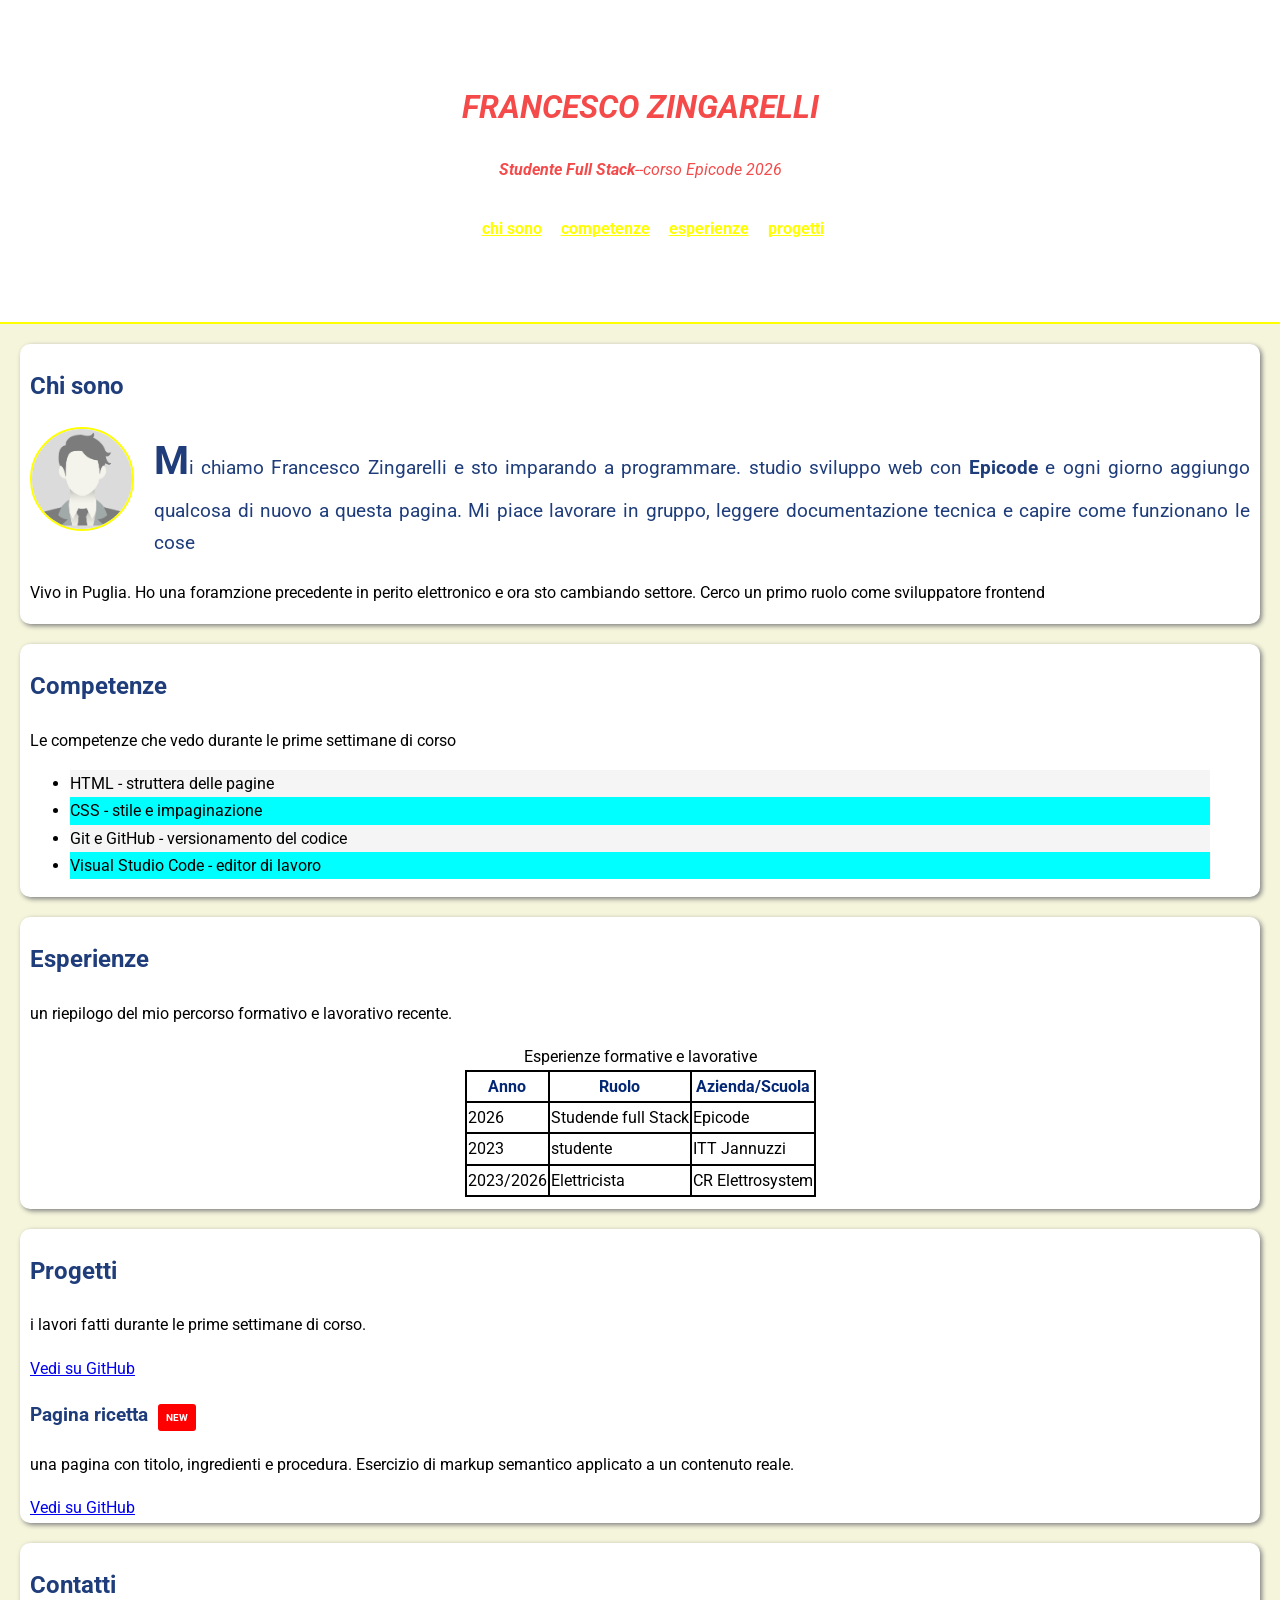
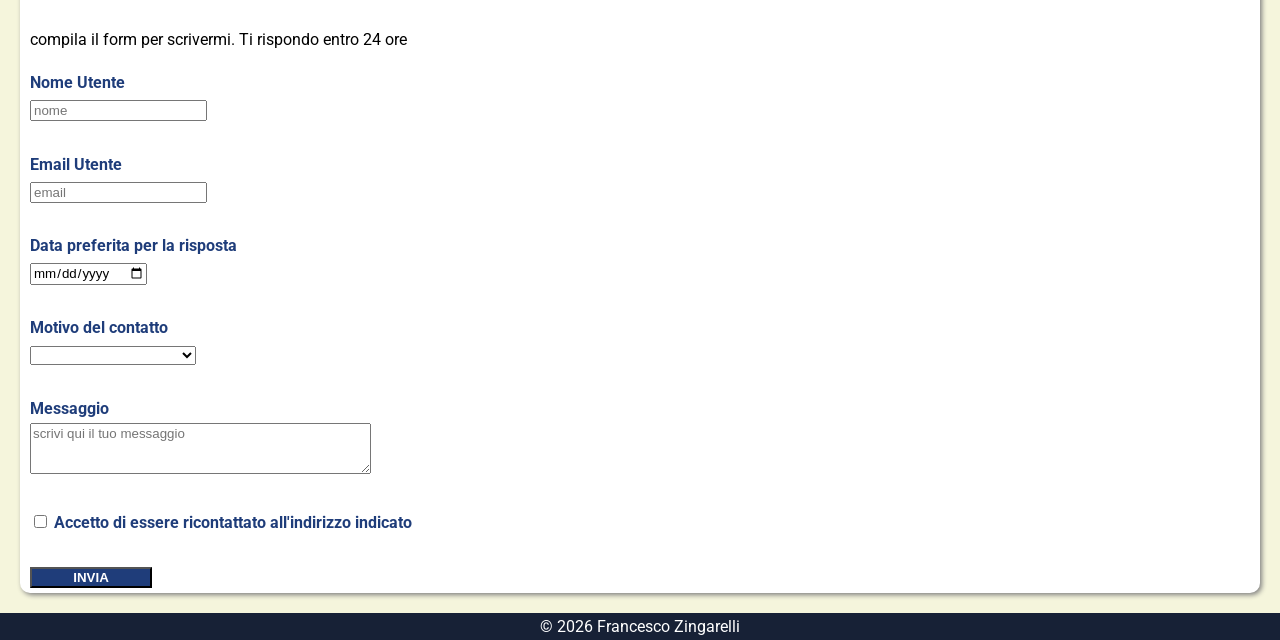
<file: index.html>
<!DOCTYPE html>
<html lang="it">
<head>
    <meta charset="UTF-8">
    <meta name="viewport" content="width=device-width, initial-scale=1.0">
    <title>ESERCITAZIONE</title>
    <link rel="stylesheet" href="assets/css/style.css">


</head>
<body>
    <header id="site-header"  >
        <h1>FRANCESCO ZINGARELLI</h1>
        
        <p class="tagline">  <b>Studente Full Stack</b>--corso Epicode 2026</p>
        <nav>   
            <ul>
                
                <li><a href="#chi sono">chi sono</a></li>
                <li><a href="#competenze">competenze</a></li>
                <li><a href="#esperienze">esperienze</a></li>
                <li><a href="#progetti">progetti</a></li>
            </ul>
        </nav>
    </header>

    <main>
        <section id="chi-sono">
            <div class="contenitore">
                <h2 >Chi sono</h2>
                <div class="image">
                    <img src="assets/profilo vuoto.jpg" alt="foto profilo" width="200px" height="200px">
                     <p>
                        Mi chiamo Francesco Zingarelli e sto imparando a programmare. studio sviluppo web con <b>Epicode</b>  
                        e ogni giorno aggiungo qualcosa di nuovo a questa pagina. Mi piace lavorare in gruppo, leggere documentazione 
                        tecnica e capire come funzionano le cose
                    </p>
                     <p>
                        Vivo in Puglia. Ho una foramzione precedente in perito elettronico e ora sto cambiando settore. Cerco un primo ruolo come 
                        sviluppatore frontend
                    </p>
            </div>
            
        </section>

        <section id="competenze" >
            <div class="contenitore">
                <h2>Competenze</h2>
                <p>Le competenze che vedo durante le prime settimane di corso</p>
                <ul class="skill-list">
                    <li>HTML - struttera delle pagine</li>
                    <li>CSS - stile e impaginazione</li>
                    <li>Git e GitHub -  versionamento del codice</li>
                    <li>Visual Studio Code - editor di lavoro</li>

                </ul>
            </div>
        </section>

        <section id="esperienze">
            <div class="contenitore">
                <h2>Esperienze</h2>
                <p>un riepilogo del mio percorso formativo e lavorativo recente.</p>
                <table>
                    <caption>Esperienze formative e lavorative</caption>
                    <thead>
                        <tr>
                            <th>Anno</th>
                            <th>Ruolo</th>
                            <th>Azienda/Scuola</th>
                        </tr>
                    </thead>
                    <tbody>
                        <tr>
                            <td>2026</td>
                            <td>Studende full Stack </td>
                            <td>Epicode</td>
                        </tr>
                        <tr>
                            <td>2023</td>
                            <td>studente </td>
                            <td>ITT Jannuzzi</td>
                        </tr>
                        <tr>
                            <td>2023/2026</td>
                            <td>Elettricista</td>
                            <td>CR Elettrosystem</td>
                        </tr>
                    </tbody>
                        
                    
                </table>
            </div>
        </section>

        <section id="progetti">
            <div class="contenitore">
                <h2>Progetti</h2>
                <p>i lavori fatti durante le prime settimane di corso.</p>
                <a href="javascript:void(0)">Vedi su GitHub</a>

                <h3>Pagina ricetta <span class="new">NEW</span></h3>
                <p>una pagina con titolo, ingredienti e procedura. Esercizio di markup semantico applicato a un contenuto reale.</p>
                <a href="javascript:void(0)"> Vedi  su GitHub</a>
            </div>
        </section>


        <section id="contatti">
            <div class="contenitore">
                <h2>Contatti </h2>
                <p>compila il form per scrivermi. Ti rispondo entro 24 ore</p>

                <form action="grazie.html" method="get">

                    <label for="nome">Nome Utente</label>
                    <br>
                    <input type="text" placeholder="nome" id="nome" name="nome" >
                    <br><br>

                    <label for="email">Email Utente</label>
                    <br>
                    <input type="email" placeholder="email" id="email" name="email">
                    <br><br>

                    <label for="data">Data preferita per la risposta</label>
                    <br>
                    <input type="date" name="data" id="data">
                    <br><br>

                    <label for="motivazione">Motivo del contatto</label>
                    <br>
                    <select name="proposta di lavoro" id="motivazione">
                        <option value="select"></option>
                        <option value="sito"> Creazione Sito</option>
                        <option value="assistenzaSito"> Assistenza Sito</option>
                        <option value="app"> Creazione Applicazione</option>
                        <option value="assApp"> Assistenza Applicazione</option>
                    </select>
                    <br><br>

                    <label for="Messaggio">Messaggio</label>
                    <br>
                    <textarea name="Messaggio" id="Messaggio" rows="3" cols="40" placeholder="scrivi qui il tuo messaggio"></textarea>
                    <br><br>

                    <input type="checkbox" name="ricontatto" id="ricontatto">
                    <label for="ricontatto">Accetto di essere ricontattato all'indirizzo indicato</label>
                    <br><br>

                    <button type="submit">INVIA</button>
                </form>
        </div>
        </section>

       
        <footer>
            <p>&copy; 2026 Francesco Zingarelli</p>
        </footer>
    </main>
</body>
</html>
</file>
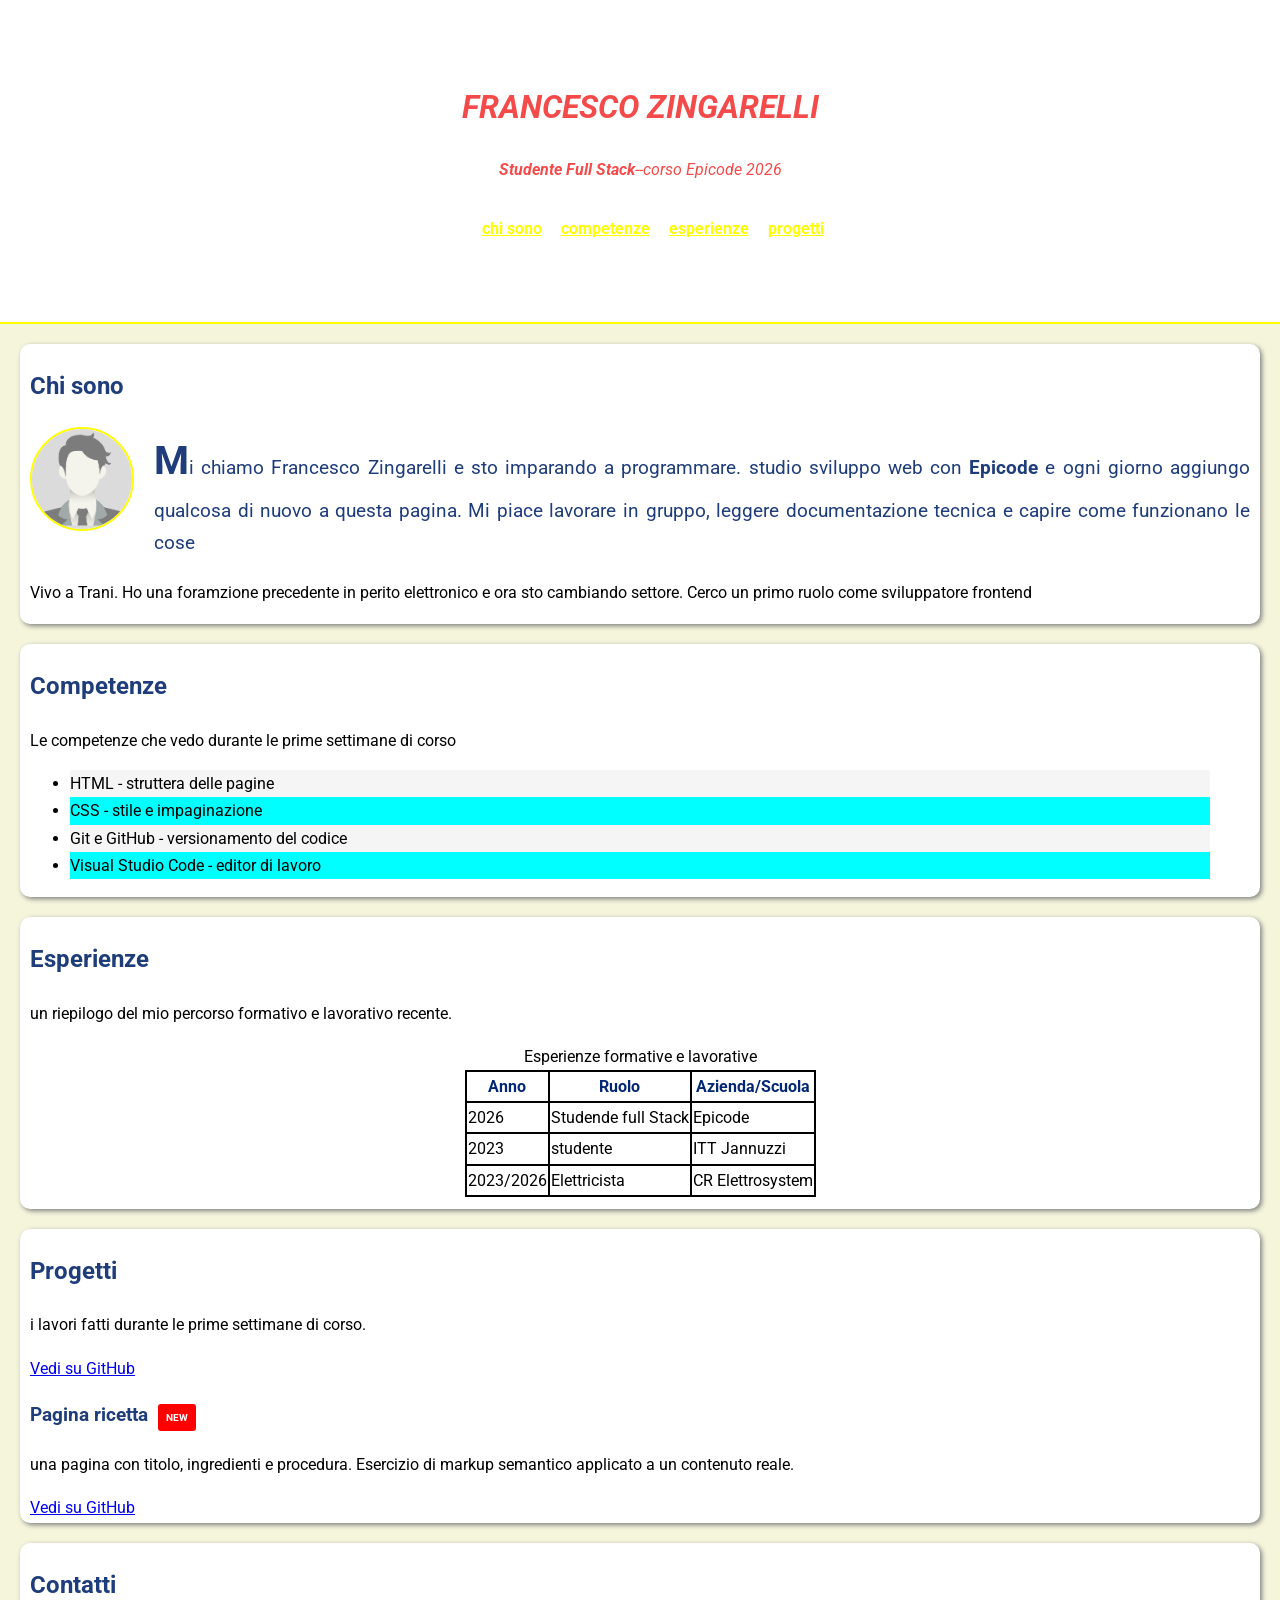
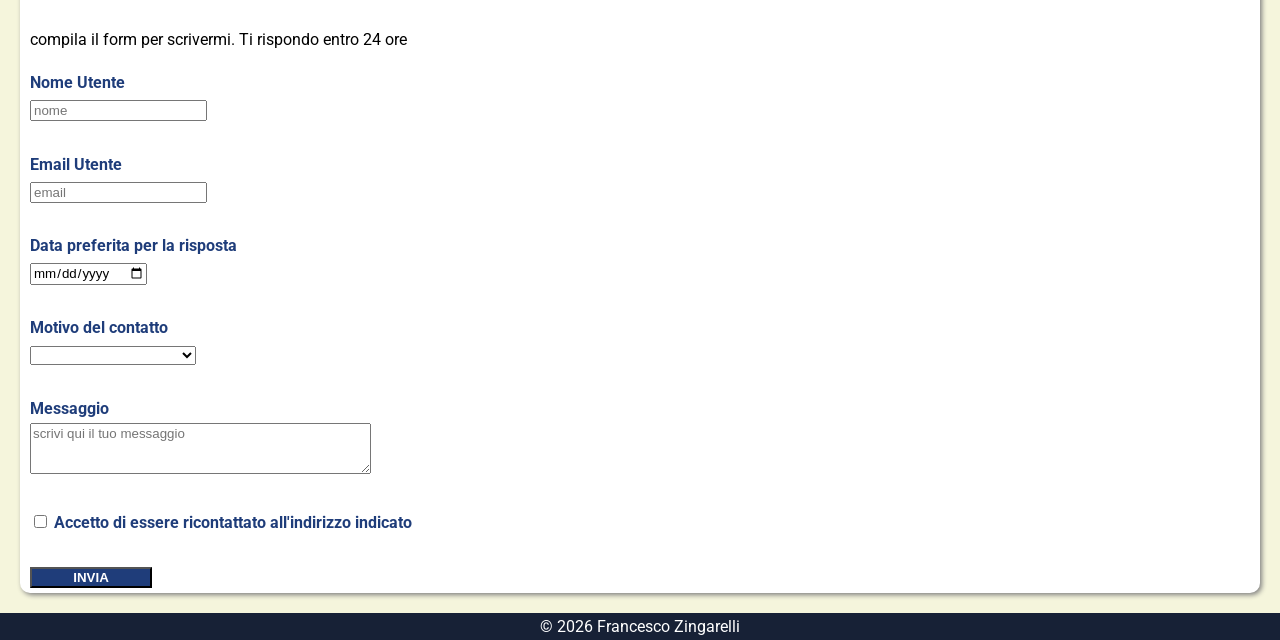
<file: ESERCIZIO-1/esercizio-1-epicode/index.html>
<!DOCTYPE html>
<html lang="it">
<head>
    <meta charset="UTF-8">
    <meta name="viewport" content="width=device-width, initial-scale=1.0">
    <title>ESERCITAZIONE</title>
    <link rel="stylesheet" href="../esercizio-1-epicode/assets/css/style.css">


</head>
<body>
    <header id="site-header"  >
        <h1>FRANCESCO ZINGARELLI</h1>
        
        <p class="tagline">  <b>Studente Full Stack</b>--corso Epicode 2026</p>
        <nav>   
            <ul>
                
                <li><a href="#chi sono">chi sono</a></li>
                <li><a href="#competenze">competenze</a></li>
                <li><a href="#esperienze">esperienze</a></li>
                <li><a href="#progetti">progetti</a></li>
            </ul>
        </nav>
    </header>

    <main>
        <section id="chi-sono">
            <div class="contenitore">
                <h2 >Chi sono</h2>
                <div class="image">
                    <img src="assets/profilo vuoto.jpg" alt="foto profilo" width="200px" height="200px">
                     <p>
                        Mi chiamo Francesco Zingarelli e sto imparando a programmare. studio sviluppo web con <b>Epicode</b>  
                        e ogni giorno aggiungo qualcosa di nuovo a questa pagina. Mi piace lavorare in gruppo, leggere documentazione 
                        tecnica e capire come funzionano le cose
                    </p>
                     <p>
                        Vivo a Trani. Ho una foramzione precedente in perito elettronico e ora sto cambiando settore. Cerco un primo ruolo come 
                        sviluppatore frontend
                    </p>
            </div>
            
        </section>

        <section id="competenze" >
            <div class="contenitore">
                <h2>Competenze</h2>
                <p>Le competenze che vedo durante le prime settimane di corso</p>
                <ul class="skill-list">
                    <li>HTML - struttera delle pagine</li>
                    <li>CSS - stile e impaginazione</li>
                    <li>Git e GitHub -  versionamento del codice</li>
                    <li>Visual Studio Code - editor di lavoro</li>

                </ul>
            </div>
        </section>

        <section id="esperienze">
            <div class="contenitore">
                <h2>Esperienze</h2>
                <p>un riepilogo del mio percorso formativo e lavorativo recente.</p>
                <table>
                    <caption>Esperienze formative e lavorative</caption>
                    <thead>
                        <tr>
                            <th>Anno</th>
                            <th>Ruolo</th>
                            <th>Azienda/Scuola</th>
                        </tr>
                    </thead>
                    <tbody>
                        <tr>
                            <td>2026</td>
                            <td>Studende full Stack </td>
                            <td>Epicode</td>
                        </tr>
                        <tr>
                            <td>2023</td>
                            <td>studente </td>
                            <td>ITT Jannuzzi</td>
                        </tr>
                        <tr>
                            <td>2023/2026</td>
                            <td>Elettricista</td>
                            <td>CR Elettrosystem</td>
                        </tr>
                    </tbody>
                        
                    
                </table>
            </div>
        </section>

        <section id="progetti">
            <div class="contenitore">
                <h2>Progetti</h2>
                <p>i lavori fatti durante le prime settimane di corso.</p>
                <a href="javascript:void(0)">Vedi su GitHub</a>

                <h3>Pagina ricetta <span class="new">NEW</span></h3>
                <p>una pagina con titolo, ingredienti e procedura. Esercizio di markup semantico applicato a un contenuto reale.</p>
                <a href="javascript:void(0)"> Vedi  su GitHub</a>
            </div>
        </section>


        <section id="contatti">
            <div class="contenitore">
                <h2>Contatti </h2>
                <p>compila il form per scrivermi. Ti rispondo entro 24 ore</p>

                <form action="grazie.html" method="get">

                    <label for="nome">Nome Utente</label>
                    <br>
                    <input type="text" placeholder="nome" id="nome" name="nome" >
                    <br><br>

                    <label for="email">Email Utente</label>
                    <br>
                    <input type="email" placeholder="email" id="email" name="email">
                    <br><br>

                    <label for="data">Data preferita per la risposta</label>
                    <br>
                    <input type="date" name="data" id="data">
                    <br><br>

                    <label for="motivazione">Motivo del contatto</label>
                    <br>
                    <select name="proposta di lavoro" id="motivazione">
                        <option value="select"></option>
                        <option value="sito"> Creazione Sito</option>
                        <option value="assistenzaSito"> Assistenza Sito</option>
                        <option value="app"> Creazione Applicazione</option>
                        <option value="assApp"> Assistenza Applicazione</option>
                    </select>
                    <br><br>

                    <label for="Messaggio">Messaggio</label>
                    <br>
                    <textarea name="Messaggio" id="Messaggio" rows="3" cols="40" placeholder="scrivi qui il tuo messaggio"></textarea>
                    <br><br>

                    <input type="checkbox" name="ricontatto" id="ricontatto">
                    <label for="ricontatto">Accetto di essere ricontattato all'indirizzo indicato</label>
                    <br><br>

                    <button type="submit">INVIA</button>
                </form>
        </div>
        </section>

       
        <footer>
            <p>&copy; 2026 Francesco Zingarelli</p>
        </footer>
    </main>
</body>
</html>
</file>
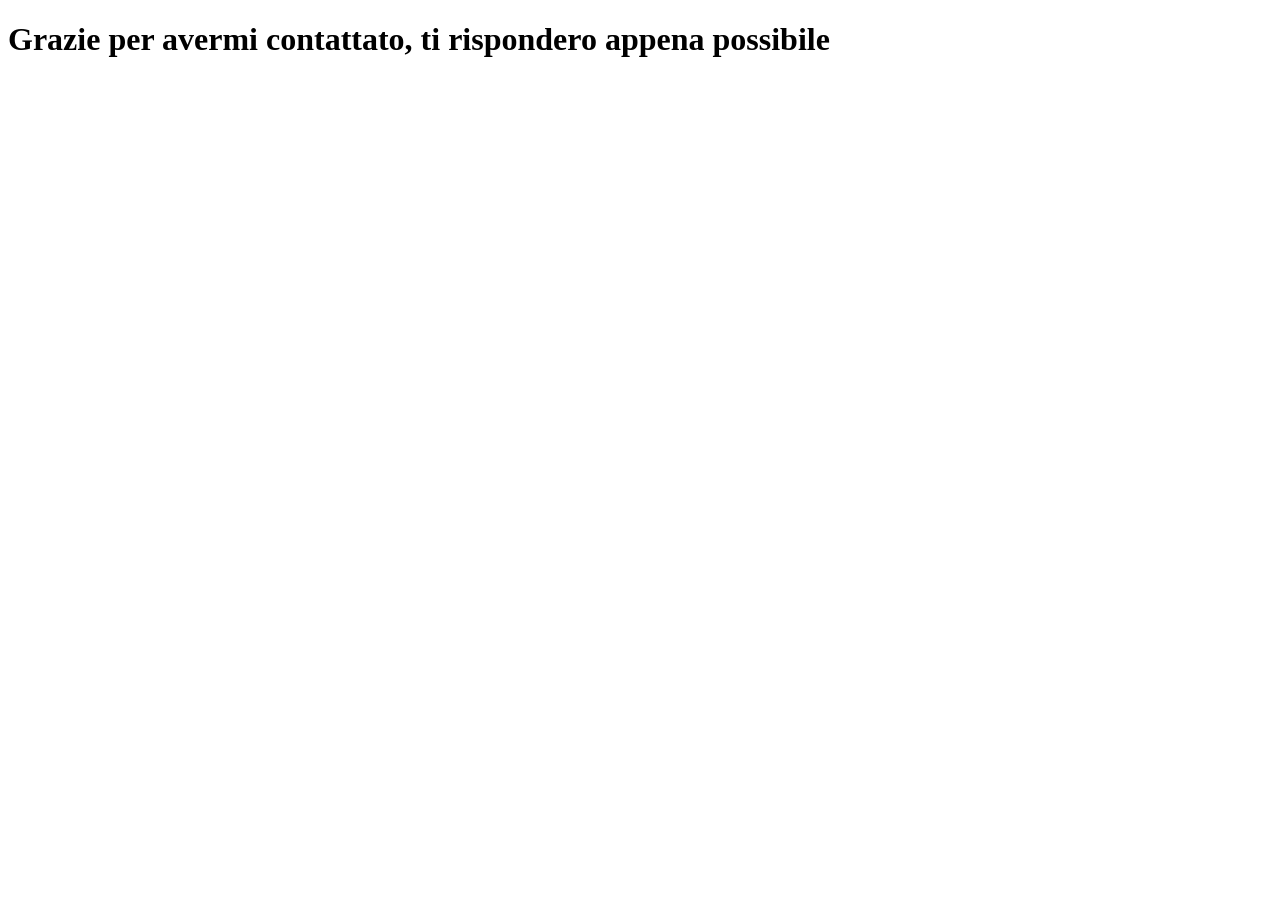
<file: grazie.html>
<!DOCTYPE html>
<html lang="it">
<head>
    <meta charset="UTF-8">
    <meta name="viewport" content="width=device-width, initial-scale=1.0">
    <title>GRAZIE</title>
</head>
<body>
    <h1>Grazie per avermi contattato, ti rispondero appena possibile</h1>
    
</body>
</html>
</file>
<file: assets/css/style.css>
@import url('https://fonts.googleapis.com/css2?family=Roboto:ital,wght@0,100..900;1,100..900&display=swap');

body{
    font-family: 'roboto', 'Open Sans', 'Helvetica Neue', sans-serif;
    font-size: 16px;
    line-height: 1.7;
    background-color: beige;
    margin: 0;
    padding: 0;
}


h2,h3,label{
    color: #1F3D7A;
    text-align: left;
    font-weight: bold;
}



#site-header{
    background-color: hsl(0, 0% , 100%);
    background-image: url(https://media.istockphoto.com/id/1530746390/it/foto/smartphone-moderno-con-schermo-vuoto-su-sfondo-digitale-con-codice-di-programma-rendering-3d.jpg?s=2048x2048&w=is&k=20&c=Y8ru3UfIEnwUFzSgxsOG4ltOGUJeSvmkP6PmVngIFAk=);
    background-size: cover;
    background-position: center;
    text-align: center;
    margin: 0;
    height: 100%;
    border-bottom: 2px solid yellow;

}

#site-header h1{
    font-size: 2rem;
    font-style: italic;
    font-weight: bold;
    color: #F44A4A;
    margin-top: 0;
   padding-top: 80px;
}


nav a{
    font-weight: bold;
    color: yellow
}
nav a:hover{
    color: hsl(67, 98%, 26%);
}

nav ul{
   
    display: inline-block;
    margin-bottom: 80px;
    
}

nav ul li{
    list-style-type: none;
    display: inline;
}

nav ul li:not(last-child){
    margin-right: 15px;
}

.tagline{
    font-style: italic;
    color: #F44A4A;
}

.grassetto{
    font-weight: bold;
}

#chi-sono{
    text-align: justify;
}
#chi-sono p:first-of-type{
    font-size: 1.2em;
}

.skill-list li:nth-child(odd){
    background-color: whitesmoke;
    /* width: fit-content; */
    margin-right: 40px;

}
.skill-list li:nth-child(even){
    background-color: aqua;
    /* width: fit-content; */
    margin-right: 40px;
}

main a:hover{
    color: red;

}

input,textarea,select:focus{
    /* background-color: #232323; */
    /* color: white; */
    font-family: Arial, Helvetica, sans-serif;

}

button{
    background-color: hsl(220, 60%, 30%);
    color: white;
    font-weight: bold;
    width: 10%;
    
}
button:hover{
    color: hsl(220, 60%, 45%);
}
 footer{
    background-color: #172136;
    text-align: center;
    color: white;
    

 }

 .image img{
    display: inline;
    float: left;
    width: 100px;
    height: 100px;
    margin-right: 20px;
    border-radius: 50%;
    border: 2px solid yellow;
}

.contenitore{
    background-color: white;
    border-radius: 10px;
    padding: 2px 10px;
    box-shadow: 2px 2px 5px gray;
    margin: 20px;
}

#chi-sono .contenitore p:first-of-type::first-letter{
    font-size: 40px;
    font-weight: bolder;
    

}
#chi-sono .contenitore p:first-of-type{
    color: #1F3D7A;

}

.new {
    background-color: red;
    color: white;
    padding: 8px;
    border-radius: 3px;
    font-size: 10px;
    margin-left: 5px;
}

th,tr,td{
    border: 2px solid black;
    
}
table{
    margin: 0 auto;
    border-collapse:collapse ;
    margin-bottom: 10px;
}

th{
    color: #032774;
}

footer p{
    margin-bottom: 0;
}
</file>
<file: ESERCIZIO-1/esercizio-1-epicode/assets/css/style.css>
@import url('https://fonts.googleapis.com/css2?family=Roboto:ital,wght@0,100..900;1,100..900&display=swap');

body{
    font-family: 'roboto', 'Open Sans', 'Helvetica Neue', sans-serif;
    font-size: 16px;
    line-height: 1.7;
    background-color: beige;
    margin: 0;
    padding: 0;
}


h2,h3,label{
    color: #1F3D7A;
    text-align: left;
    font-weight: bold;
}



#site-header{
    background-color: hsl(0, 0% , 100%);
    background-image: url(https://media.istockphoto.com/id/1530746390/it/foto/smartphone-moderno-con-schermo-vuoto-su-sfondo-digitale-con-codice-di-programma-rendering-3d.jpg?s=2048x2048&w=is&k=20&c=Y8ru3UfIEnwUFzSgxsOG4ltOGUJeSvmkP6PmVngIFAk=);
    background-size: cover;
    background-position: center;
    text-align: center;
    margin: 0;
    height: 100%;
    border-bottom: 2px solid yellow;

}

#site-header h1{
    font-size: 2rem;
    font-style: italic;
    font-weight: bold;
    color: #F44A4A;
    margin-top: 0;
   padding-top: 80px;
}


nav a{
    font-weight: bold;
    color: yellow
}
nav a:hover{
    color: hsl(67, 98%, 26%);
}

nav ul{
   
    display: inline-block;
    margin-bottom: 80px;
    
}

nav ul li{
    list-style-type: none;
    display: inline;
}

nav ul li:not(last-child){
    margin-right: 15px;
}

.tagline{
    font-style: italic;
    color: #F44A4A;
}

.grassetto{
    font-weight: bold;
}

#chi-sono{
    text-align: justify;
}
#chi-sono p:first-of-type{
    font-size: 1.2em;
}

.skill-list li:nth-child(odd){
    background-color: whitesmoke;
    /* width: fit-content; */
    margin-right: 40px;

}
.skill-list li:nth-child(even){
    background-color: aqua;
    /* width: fit-content; */
    margin-right: 40px;
}

main a:hover{
    color: red;

}

input,textarea,select:focus{
    /* background-color: #232323; */
    /* color: white; */
    font-family: Arial, Helvetica, sans-serif;

}

button{
    background-color: hsl(220, 60%, 30%);
    color: white;
    font-weight: bold;
    width: 10%;
}
button:hover{
    color: hsl(220, 60%, 45%);
}
 footer{
    background-color: #172136;
    text-align: center;
    color: white;
    

 }

 .image img{
    display: inline;
    float: left;
    width: 100px;
    height: 100px;
    margin-right: 20px;
    border-radius: 50%;
    border: 2px solid yellow;
}

.contenitore{
    background-color: white;
    border-radius: 10px;
    padding: 2px 10px;
    box-shadow: 2px 2px 5px gray;
    margin: 20px;
}

#chi-sono .contenitore p:first-of-type::first-letter{
    font-size: 40px;
    font-weight: bolder;
    

}
#chi-sono .contenitore p:first-of-type{
    color: #1F3D7A;

}

.new {
    background-color: red;
    color: white;
    padding: 8px;
    border-radius: 3px;
    font-size: 10px;
    margin-left: 5px;
}

th,tr,td{
    border: 2px solid black;
    
}
table{
    margin: 0 auto;
    border-collapse:collapse ;
    margin-bottom: 10px;
}

th{
    color: #032774;
}

footer p{
    margin-bottom: 0;
}
</file>
